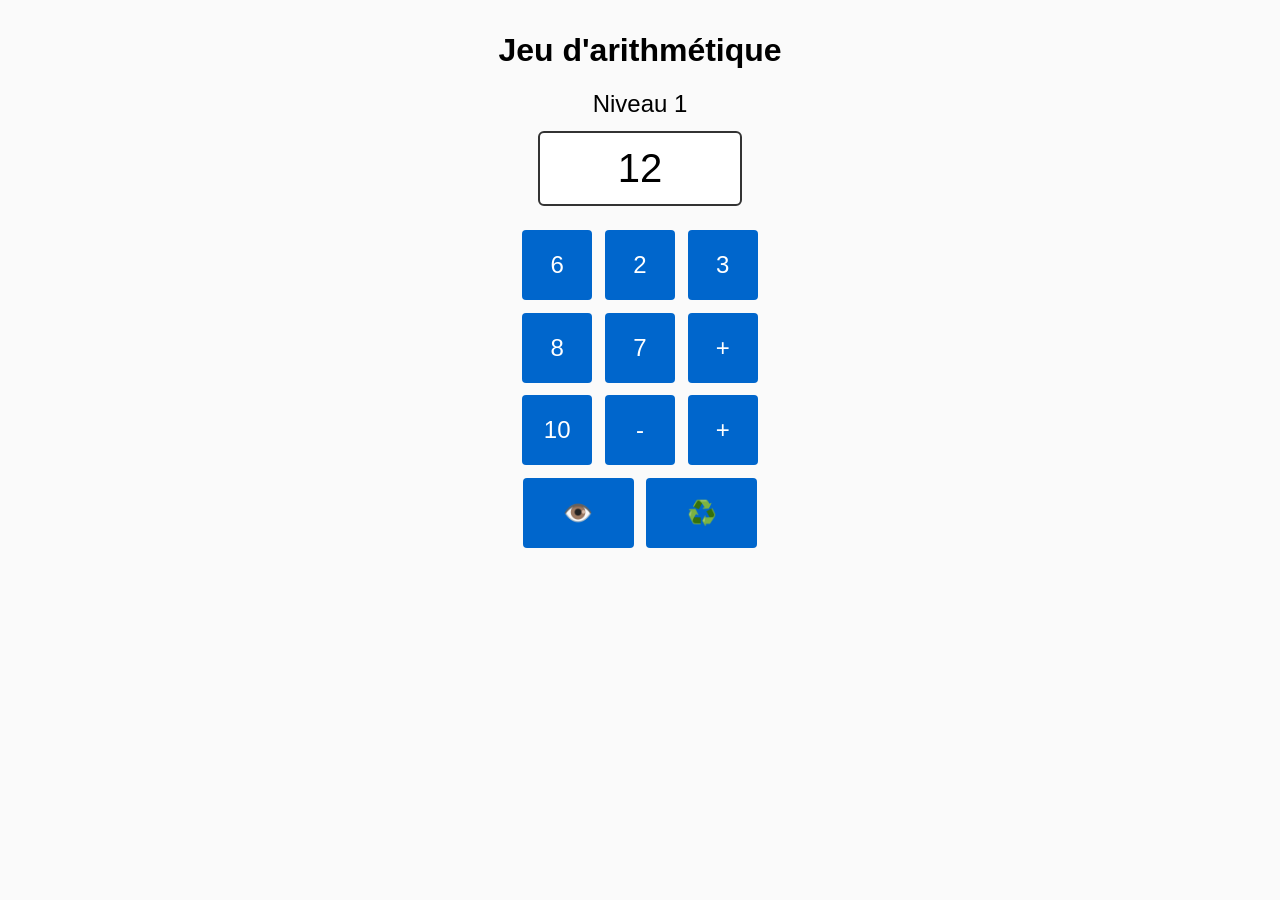
<file: index.html>
<!DOCTYPE html>
<html>
<meta charset="UTF-8">
<meta name="viewport" content="width=device-width, initial-scale=1">

<head>
    <title>Arithmetic game</title>
    <link rel="stylesheet" href="game.css">
    <script src="game.js"></script>
    <link rel="shortcut icon" href="calculate-math-icon.svg" type="image/svg">
</head>

<body>
    <h1>Jeu d'arithmétique</h1>

    <div class="level">Niveau 1</div>

    <div id="result"></div>

    <div id="grid">
        <button class="btn" id="a1"></button>
        <button class="btn" id="a2"></button>
        <button class="btn" id="a3"></button>

        <button class="btn" id="a4"></button>
        <button class="btn" id="a5"></button>
        <button class="btn" id="a6"></button>

        <button class="btn" id="a7"></button>
        <button class="btn" id="a8"></button>
        <button class="btn" id="a9"></button>
    </div>

    <div id="action-row">
        <button class="btn top-btn" id="viewSolution">👁️</button>
        <button class="btn top-btn" id="restartLevel">♻️</button>
    </div>

</body>

</html>
</file>
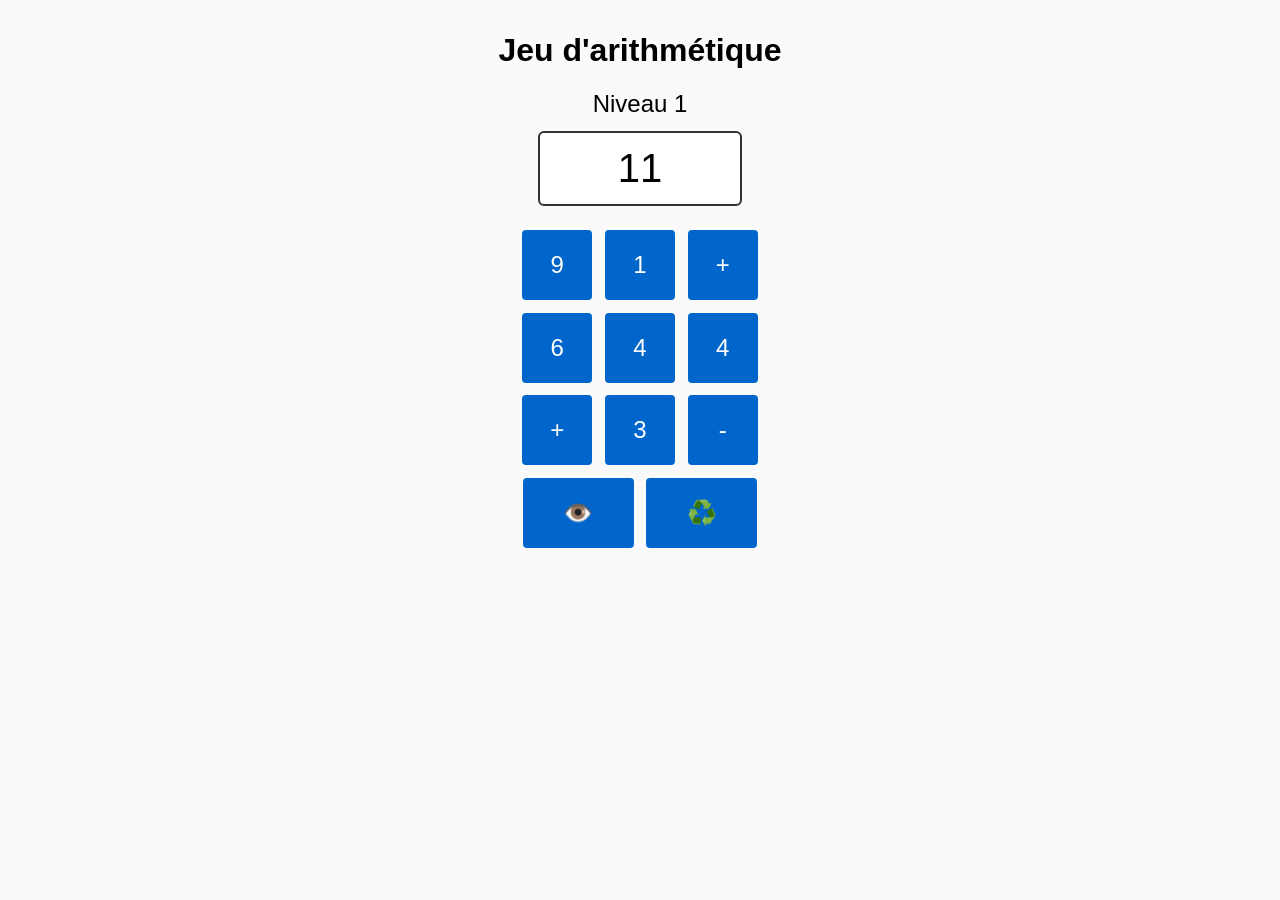
<file: game.html>
<!DOCTYPE html>
<html>
<meta charset="UTF-8">

<head>
    <title>Arithmetic game</title>
    <link rel="stylesheet" href="game.css">
    <script src="game.js"></script>
</head>

<body>
    <h1>Jeu d'arithmétique</h1>
    
    <div class="level">Niveau 1</div>

    <div id="result"></div>

    <div id="grid">
        <button class="btn" id="a1"></button>
        <button class="btn" id="a2"></button>
        <button class="btn" id="a3"></button>

        <button class="btn" id="a4"></button>
        <button class="btn" id="a5"></button>
        <button class="btn" id="a6"></button>

        <button class="btn" id="a7"></button>
        <button class="btn" id="a8"></button>
        <button class="btn" id="a9"></button>
    </div>

    <div id="action-row">
        <button class="btn top-btn" id="viewSolution">👁️</button>
        <button class="btn top-btn" id="restartLevel">♻️</button>
    </div>

</body>

</html>
</file>
<file: game.css>
/* Page layout */
body {
    font-family: Arial, Helvetica, sans-serif;
    margin: 2rem;
    background-color: #fafafa;
    text-align: center;
}

/* Display zone */
#result {
    font-size: 2.5rem;
    margin-bottom: 1.5rem;
    padding: 0.8rem 0;
    border: 2px solid #333;
    border-radius: 6px;
    width: 200px;
    margin-left: auto;
    margin-right: auto;
    background-color: #fff;
    /* allows to respect new lines (to display the solution) */
    white-space: pre-wrap;
}

#action-row {
    display: flex;
    gap: 0.8rem;               /* space between the two buttons */
    justify-content: center;
    margin-top: 0.8rem;    /* distance to the 3×3 grid */
}

/* Grid container */
#grid {
    display: grid;
    grid-template-columns: repeat(3, 70px);
    grid-gap: 0.8rem;
    justify-content: center;
    align-items: stretch;
}

.disabled {
  pointer-events: none;   /* disables all mouse/touch interaction */
  opacity: 0.3;           /* optional visual hint */
}

/* Buttons */
.btn {
    font-size: 1.5rem;
    padding: 0.6rem;
    background-color: #0066cc;
    color: #fff;
    border: none;
    border-radius: 4px;
    cursor: pointer;
    min-height: 70px;          /* same as the column width */
    width: 100%;               /* fill the grid cell width */
    display: flex;            /* center content */
    align-items: center;
    justify-content: center;
}
.btn:hover {
    background-color: #004999;
}

.level {
    font-size: 1.5rem;
    padding-bottom: 0.8rem;
}

.top-btn {
    /* Force the same width used for a grid column (70 px). */
    max-width: 111px;   /* or width:70px; if you never want it to grow */
}
</file>
